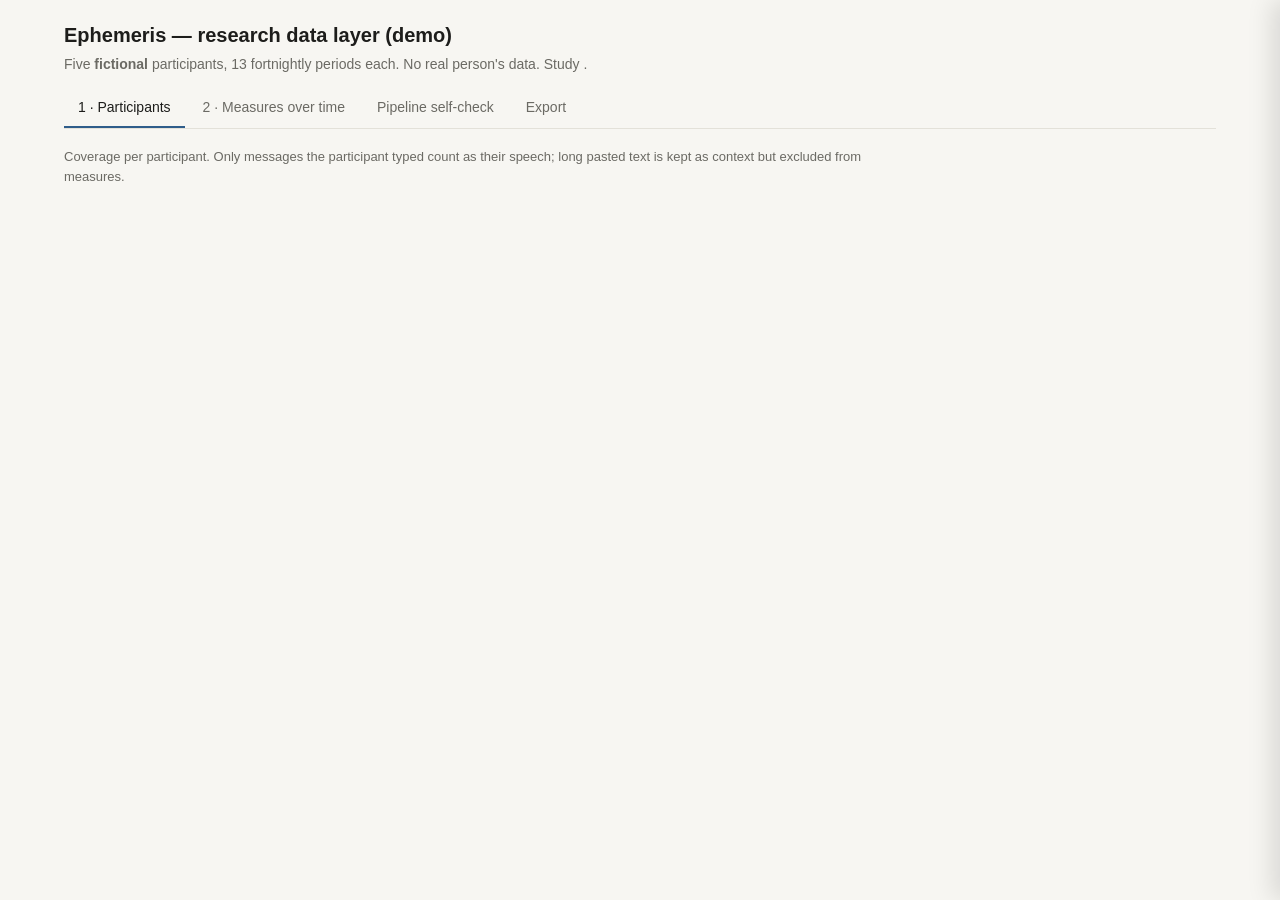
<file: research/report_template.html>
<!doctype html>
<html lang="en">
<head>
<meta charset="utf-8">
<meta name="viewport" content="width=device-width, initial-scale=1">
<title>Ephemeris Research Demo</title>
<style>
:root {
  --bg: #f7f6f2; --panel: #ffffff; --ink: #1d1d1b; --muted: #6b6a64; --line: #e3e1d9;
  --accent: #2f5d8a; --accent-soft: #e4ecf4; --cesd: #b4532a; --plant: rgba(214, 160, 40, .16);
  --ok: #2e7d4f; --bad: #b23b3b; --chip: #efede6;
}
@media (prefers-color-scheme: dark) {
  :root {
    --bg: #161615; --panel: #1f1f1d; --ink: #ecebe6; --muted: #9c9a92; --line: #33322e;
    --accent: #7fb0e0; --accent-soft: #23303d; --cesd: #e28a62; --plant: rgba(214, 160, 40, .14);
    --ok: #6cc28f; --bad: #e07a7a; --chip: #2a2a27;
  }
}
* { box-sizing: border-box; }
body { margin: 0; background: var(--bg); color: var(--ink); font: 14px/1.5 -apple-system, BlinkMacSystemFont, "Segoe UI", sans-serif; }
header { padding: 20px 24px 0; max-width: 1200px; margin: 0 auto; }
h1 { font-size: 20px; margin: 0 0 4px; font-weight: 600; }
.rs-sub { color: var(--muted); margin: 0 0 14px; }
.rs-tabs { display: flex; gap: 4px; border-bottom: 1px solid var(--line); flex-wrap: wrap; }
.rs-tab { border: 0; background: none; color: var(--muted); padding: 8px 14px; font: inherit; cursor: pointer; border-bottom: 2px solid transparent; }
.rs-tab.is-on { color: var(--ink); border-bottom-color: var(--accent); }
main { max-width: 1200px; margin: 0 auto; padding: 18px 24px 60px; }
.rs-view { display: none; }
.rs-view.is-on { display: block; }
.rs-note { color: var(--muted); font-size: 13px; margin: 0 0 14px; max-width: 820px; }
table { border-collapse: collapse; width: 100%; background: var(--panel); border: 1px solid var(--line); }
th, td { text-align: left; padding: 8px 10px; border-bottom: 1px solid var(--line); vertical-align: top; }
th { font-weight: 600; font-size: 12px; color: var(--muted); }
.rs-chip { display: inline-block; background: var(--chip); border-radius: 10px; padding: 0 8px; margin: 0 4px 2px 0; font-size: 12px; }
.rs-controls { display: flex; gap: 16px; align-items: center; flex-wrap: wrap; margin-bottom: 12px; }
.rs-controls select { font: inherit; padding: 4px 6px; background: var(--panel); color: var(--ink); border: 1px solid var(--line); border-radius: 4px; }
.rs-desc { background: var(--panel); border: 1px solid var(--line); border-left: 3px solid var(--accent); padding: 8px 12px; margin-bottom: 14px; font-size: 13px; }
.rs-row { display: grid; grid-template-columns: 150px 1fr; gap: 12px; background: var(--panel); border: 1px solid var(--line); padding: 10px 12px; margin-bottom: 8px; }
.rs-row-who { min-width: 0; }
.rs-row-who b { display: block; }
.rs-row-who span { color: var(--muted); font-size: 12px; }
.rs-chart { position: relative; height: 150px; min-width: 0; }
.rs-legend { display: flex; flex-wrap: wrap; gap: 6px 16px; font-size: 12px; color: var(--muted); }
.rs-swatch { display: inline-block; width: 12px; height: 3px; vertical-align: middle; margin-right: 4px; }
.rs-drawer { position: fixed; top: 0; right: 0; bottom: 0; width: min(520px, 100%); background: var(--panel); border-left: 1px solid var(--line);
  box-shadow: -8px 0 24px rgba(0,0,0,.12); transform: translateX(100%); transition: transform .2s; overflow-y: auto; padding: 18px 20px 40px; z-index: 5; }
.rs-drawer.is-on { transform: none; }
.rs-close { float: right; border: 0; background: none; font-size: 20px; color: var(--muted); cursor: pointer; }
.rs-drawer h2 { font-size: 16px; margin: 0 0 4px; }
.rs-stat { display: flex; gap: 18px; margin: 10px 0 14px; flex-wrap: wrap; }
.rs-stat div { min-width: 0; }
.rs-stat b { display: block; font-size: 18px; }
.rs-stat span { color: var(--muted); font-size: 12px; }
.rs-quote { border: 1px solid var(--line); border-radius: 6px; padding: 10px 12px; margin-bottom: 10px; }
.rs-quote-meta { color: var(--muted); font-size: 12px; margin-bottom: 4px; display: flex; gap: 8px; flex-wrap: wrap; }
.rs-quote-text { white-space: pre-wrap; overflow-wrap: anywhere; }
.rs-quote-why { font-size: 12px; color: var(--accent); margin-top: 4px; }
.rs-verified { color: var(--ok); font-size: 12px; }
.rs-llm { margin-top: 6px; font-size: 12px; color: var(--muted); border-left: 2px dashed var(--line); padding-left: 8px; overflow-wrap: anywhere; }
.rs-dropped { color: var(--bad); font-size: 12px; }
.rs-ctx-btn { border: 0; background: none; color: var(--accent); cursor: pointer; padding: 0; font: inherit; font-size: 12px; margin-top: 6px; }
.rs-ctx { margin-top: 8px; border-top: 1px dashed var(--line); padding-top: 8px; font-size: 13px; }
.rs-ctx p { margin: 0 0 6px; overflow-wrap: anywhere; }
.rs-ctx p.is-hit { background: var(--accent-soft); border-radius: 4px; padding: 2px 4px; }
.rs-ctx em { font-style: normal; color: var(--muted); font-size: 12px; }
mark { background: rgba(214, 160, 40, .35); color: inherit; }
.rs-ok { color: var(--ok); font-weight: 600; }
.rs-no { color: var(--bad); font-weight: 600; }
pre { background: var(--panel); border: 1px solid var(--line); padding: 12px; overflow-x: auto; font-size: 12px; }
code { font-size: 12px; }
@media (max-width: 640px) {
  header, main { padding-left: 16px; padding-right: 16px; }
  .rs-row { grid-template-columns: 1fr; }
  table { display: block; overflow-x: auto; }
}
</style>
</head>
<body>
<header>
  <h1>Ephemeris — research data layer (demo)</h1>
  <p class="rs-sub">Five <b>fictional</b> participants, 13 fortnightly periods each. No real person's data. Study <code id="rs-study"></code>.</p>
  <nav class="rs-tabs">
    <button class="rs-tab is-on" data-view="people">1 · Participants</button>
    <button class="rs-tab" data-view="time">2 · Measures over time</button>
    <button class="rs-tab" data-view="check">Pipeline self-check</button>
    <button class="rs-tab" data-view="export">Export</button>
  </nav>
</header>
<main>
  <section class="rs-view is-on" id="view-people">
    <p class="rs-note">Coverage per participant. Only messages the participant typed count as their speech; long pasted text is kept as context but excluded from measures.</p>
    <table id="rs-people"></table>
  </section>

  <section class="rs-view" id="view-time">
    <div class="rs-controls">
      <label>Measure <select id="rs-measure"></select></label>
      <label><input type="radio" name="rs-scale" value="raw" checked> Raw value</label>
      <label><input type="radio" name="rs-scale" value="z"> Within-person z</label>
      <label><input type="checkbox" id="rs-plants" checked> Shade planted storylines</label>
    </div>
    <div class="rs-desc" id="rs-desc"></div>
    <div class="rs-legend">
      <span><i class="rs-swatch" style="background:var(--accent)"></i>measure</span>
      <span><i class="rs-swatch" style="background:var(--cesd)"></i>CES-D (right axis, 0–60)</span>
      <span><i class="rs-swatch" style="background:var(--plant);height:10px"></i>planted storyline</span>
      <span>Click any point to see the messages behind it.</span>
    </div>
    <div id="rs-rows" style="margin-top:10px"></div>
  </section>

  <section class="rs-view" id="view-check">
    <p class="rs-note">The storylines, chats and CES-D scores were all generated by us, so this only shows that the pipeline is wired correctly — it says nothing about whether the measures are valid. No correlations, p-values or predictions are reported on purpose.</p>
    <div id="rs-check"></div>
  </section>

  <section class="rs-view" id="view-export">
    <p class="rs-note"><code>data_clean.csv</code> uses the input columns of <code>within-person-cesd-screenome</code> (one row per participant × period) and has the columns its <code>build_features</code> requires. Its feature lists are fixed in code, so the <code>chat_</code> columns have to be added to them (4 lists in 3 files) to be used. <code>evidence.csv</code> lists the messages behind every number, with the verbatim text, the rule-written selection reason and any LLM-generated judgment in separate columns; <code>gold_sample</code> marks rows in the blind re-label sample. <code>chat_features.csv</code> has only <code>chat_</code>-prefixed columns, to merge with Screenome features on <code>pid</code> + <code>period_number</code>.</p>
    <div id="rs-export"></div>
  </section>
</main>

<aside class="rs-drawer" id="rs-drawer" aria-live="polite"></aside>

<script>/*CHART_JS*/</script>
<script>
const D = /*DATA*/null;
const $ = s => document.querySelector(s);
const css = v => getComputedStyle(document.documentElement).getPropertyValue(v).trim();
const esc = s => String(s ?? '').replace(/[&<>"]/g, c => ({'&': '&amp;', '<': '&lt;', '>': '&gt;', '"': '&quot;'}[c]));
const fmt = v => v == null ? '—' : Math.abs(v) >= 10 ? v.toFixed(1) : v.toFixed(3);

$('#rs-study').textContent = D.study.study + (D.manifest ? ` · sha256 ${D.manifest.study_sha256.slice(0, 12)}` : '');
document.querySelectorAll('.rs-tab').forEach(b => b.onclick = () => {
  document.querySelectorAll('.rs-tab').forEach(x => x.classList.toggle('is-on', x === b));
  document.querySelectorAll('.rs-view').forEach(v => v.classList.toggle('is-on', v.id === 'view-' + b.dataset.view));
  if (b.dataset.view === 'time') drawRows();
});

// 1 · participants
$('#rs-people').innerHTML = '<tr><th>ID</th><th>Fictional persona</th><th>Language</th><th>Time zone</th><th>Platforms (typed msgs)</th>' +
  '<th>Windows</th><th>Typed / pasted</th><th>Span</th><th>Periods</th><th>Periods w/o chat</th><th>CES-D range</th></tr>' +
  D.people.map(p => `<tr><td><b>${p.pid}</b></td><td>${esc(p.name)}, ${p.age}</td><td>${esc(p.lang)}</td><td>${esc(p.tz)}</td>
    <td>${Object.entries(p.platforms).map(([k, v]) => `<span class="rs-chip">${k} ${v}</span>`).join('')}</td>
    <td>${p.windows}</td><td>${p.typed} / ${p.pasted}</td><td>${p.first} → ${p.last}</td><td>${p.periods}</td>
    <td>${p.empty_periods.length ? p.empty_periods.join(', ') : 'none'}</td>
    <td>${Math.min(...p.cesd)}–${Math.max(...p.cesd)}</td></tr>`).join('');

// 2 · measures over time
const names = Object.keys(D.measures);
$('#rs-measure').innerHTML = names.map(n => `<option value="${n}">${n}</option>`).join('');
const charts = {};
function series(pid, col) {
  return D.rows.filter(r => r.pid === pid).map(r => ({k: +r.period_number, v: r[col] === '' ? null : +r[col], date: r.survey_date.slice(0, 10), cesd: +r.cesd_score}));
}
function z(xs) {
  const v = xs.filter(x => x != null);
  if (v.length < 3) return xs.map(() => null);
  const mu = v.reduce((a, b) => a + b, 0) / v.length;
  const sd = Math.sqrt(v.reduce((a, b) => a + (b - mu) ** 2, 0) / v.length);
  return xs.map(x => x == null || !sd ? null : (x - mu) / sd);
}
const shade = {
  id: 'shade',
  beforeDatasetsDraw(chart, _, opts) {
    if (!opts.periods || !opts.periods.length) return;
    const {ctx, chartArea: a, scales: {x}} = chart;
    ctx.save();
    ctx.fillStyle = css('--plant');
    const step = x.getPixelForValue(1) - x.getPixelForValue(0);
    opts.periods.forEach(k => ctx.fillRect(x.getPixelForValue(k - 1) - step / 2, a.top, step, a.bottom - a.top));
    ctx.restore();
  }
};
function drawRows() {
  const col = $('#rs-measure').value;
  const scale = document.querySelector('input[name=rs-scale]:checked').value;
  $('#rs-desc').innerHTML = `<b>${col}</b> <span class="rs-chip">${D.measures[col].kind}</span> ${esc(D.measures[col].description)}`;
  const box = $('#rs-rows');
  if (!box.children.length) box.innerHTML = D.people.map(p => `<div class="rs-row"><div class="rs-row-who"><b>${p.pid} · ${esc(p.name)}</b>
    <span>${esc(p.lang)}</span></div><div class="rs-chart"><canvas id="c-${p.pid}"></canvas></div></div>`).join('');
  D.people.forEach(p => {
    const s = series(p.pid, col);
    const vals = scale === 'z' ? z(s.map(x => x.v)) : s.map(x => x.v);
    const planted = $('#rs-plants').checked ? D.plants.filter(x => x.pid === p.pid && x.measure === col).flatMap(x => x.periods) : [];
    if (charts[p.pid]) charts[p.pid].destroy();
    charts[p.pid] = new Chart($('#c-' + p.pid), {
      data: {
        labels: s.map(x => `P${x.k}`),
        datasets: [
          {type: 'line', label: col, data: vals, borderColor: css('--accent'), backgroundColor: css('--accent'), yAxisID: 'y', tension: 0, pointRadius: 4, pointHoverRadius: 6, spanGaps: false},
          {type: 'line', showLine: false, label: 'CES-D', data: s.map(x => x.cesd), borderColor: css('--cesd'), backgroundColor: css('--cesd'), yAxisID: 'y2', pointRadius: 3, pointStyle: 'rectRot'},
        ]
      },
      options: {
        maintainAspectRatio: false, animation: false,
        interaction: {mode: 'index', intersect: false},
        plugins: {legend: {display: false}, shade: {periods: planted},
          tooltip: {callbacks: {title: it => `Period ${s[it[0].dataIndex].k} · survey ${s[it[0].dataIndex].date}`}}},
        scales: {
          x: {ticks: {color: css('--muted')}, grid: {display: false}},
          y: {ticks: {color: css('--muted'), maxTicksLimit: 4}, grid: {color: css('--line')}, title: {display: scale === 'z', text: 'z', color: css('--muted')}},
          y2: {position: 'right', min: 0, max: 60, ticks: {color: css('--cesd'), maxTicksLimit: 4}, grid: {display: false}},
        },
        onClick: (_, els) => { if (els.length) openEvidence(p.pid, s[els[0].index].k, col); },
      },
      plugins: [shade],
    });
  });
}
['#rs-measure', '#rs-plants'].forEach(s => $(s).onchange = drawRows);
document.querySelectorAll('input[name=rs-scale]').forEach(r => r.onchange = drawRows);

// 3 · evidence drawer
function openEvidence(pid, k, col) {
  const row = D.rows.find(r => r.pid === pid && +r.period_number === k);
  const s = series(pid, col), zs = z(s.map(x => x.v)), i = s.findIndex(x => x.k === k);
  const ev = ((D.evidence[pid] || {})[k] || {})[col] || [];
  const plant = D.plants.find(x => x.pid === pid && x.measure === col && x.periods.includes(k));
  $('#rs-drawer').innerHTML = `<button class="rs-close" aria-label="Close">×</button>
    <h2>${pid} · period ${k}</h2>
    <div class="rs-quote-meta">${row.period_start.slice(0, 10)} → ${row.period_end.slice(0, 10)} (participant local time)</div>
    <div class="rs-stat">
      <div><b>${fmt(s[i].v)}</b><span>${col}</span></div>
      <div><b>${zs[i] == null ? '—' : zs[i].toFixed(2)}</b><span>within-person z</span></div>
      <div><b>${row.cesd_score}</b><span>CES-D at end of period</span></div>
      <div><b>${row.active_days}/${row.days_in_period}</b><span>active days</span></div>
    </div>
    ${plant ? `<div class="rs-desc">Planted storyline: ${esc(plant.story)}</div>` : ''}
    <h3 style="font-size:14px;margin:0 0 8px">Messages behind this number</h3>
    ${ev.length ? ev.map(quote).join('') : '<p class="rs-note">No messages selected for this period.</p>'}`;
  $('#rs-drawer').classList.add('is-on');
  $('#rs-drawer .rs-close').onclick = () => $('#rs-drawer').classList.remove('is-on');
  document.querySelectorAll('.rs-ctx-btn').forEach(b => b.onclick = () => toggleCtx(b));
}
function quote(e) {
  if (!e.msg) return `<div class="rs-quote rs-dropped">${esc(e.why)}</div>`;
  return `<div class="rs-quote">
    <div class="rs-quote-meta"><span>${e.at.slice(0, 16).replace('T', ' ')}</span><span>${e.role === 'human' ? 'participant' : 'AI'}</span>
      <span>${e.source}</span><span class="rs-verified">✓ verbatim from transcript</span></div>
    <div class="rs-quote-text">${esc(e.text)}</div>
    <div class="rs-quote-why">${esc(e.why)}</div>
    ${e.llm ? `<div class="rs-llm"><span class="rs-chip">LLM-generated</span> judgment: <b>${esc(e.llm.label)}</b> proposed it ·
      quote: “${esc(e.llm.quote)}” <span class="${e.llm.verified ? 'rs-verified' : 'rs-dropped'}">${e.llm.verified ? '✓ found verbatim in window' : '✗ not found verbatim'}</span></div>` : ''}
    <button class="rs-ctx-btn" data-conv="${e.conv}" data-msg="${e.msg}">Show whole window</button>
  </div>`;
}
function toggleCtx(b) {
  const open = b.nextElementSibling;
  if (open && open.classList.contains('rs-ctx')) { open.remove(); b.textContent = 'Show whole window'; return; }
  const c = D.convs[b.dataset.conv];
  b.insertAdjacentHTML('afterend', `<div class="rs-ctx"><em>${esc(c.title)}</em>` + c.msgs.map(m =>
    `<p class="${m.id === b.dataset.msg ? 'is-hit' : ''}"><em>${m.at.slice(11)} ${m.role === 'human' ? 'participant' : 'AI'}:</em> ${esc(m.text)}</p>`).join('') + '</div>');
  b.textContent = 'Hide window';
}

// self-check
(function () {
  const c = D.selfcheck;
  if (!c) { $('#rs-check').innerHTML = '<p class="rs-note">Run research.selfcheck first.</p>'; return; }
  const found = c.recall.filter(r => r.found).length;
  const a = c.idea_agreement;
  $('#rs-check').innerHTML = `
    <h3>Planted storylines recovered: ${found} / ${c.recall.length}</h3>
    <p class="rs-note">Recovered = the measure's mean within-person z over the planted periods is ≥ ${c.found_z} in the planted direction.</p>
    <table><tr><th></th><th>Participant</th><th>Measure</th><th>Planted periods</th><th>Story</th><th>Mean z</th></tr>
    ${c.recall.map(r => `<tr><td class="${r.found ? 'rs-ok' : 'rs-no'}">${r.found ? '✓' : '✗'}</td><td>${r.pid}</td><td>${r.measure}</td>
      <td>${r.periods.join(', ')}</td><td>${esc(r.story)}</td><td>${r.mean_z == null ? '—' : r.mean_z.toFixed(2)}</td></tr>`).join('')}</table>
    <h3>False alarms in the control participant</h3>
    ${Object.entries(c.false_alarms).map(([pid, f]) => `<p>${pid} (nothing planted): ${f.flagged.length} of ${f.checked} values with |z| &gt; 2
      ${f.flagged.map(x => `<span class="rs-chip">${x.measure} P${x.period} z=${x.z.toFixed(2)}</span>`).join('')}</p>`).join('')}
    <h3>"Who proposed the idea" — judge vs. generator labels</h3>
    <p>${a.windows} windows judged; ${a.quote_verified} quotes matched the transcript verbatim; agreement with the generator's own labels:
      <b>${a.agree_rate == null ? '—' : (a.agree_rate * 100).toFixed(0) + '%'}</b> (${a.agree}/${a.quote_verified}).</p>
    <p class="rs-note">Called agreement, not accuracy: the generator's labels were written by an LLM too, and spot checks found many of them wrong.</p>
    ${c.spotcheck ? `<p>Blind re-label of ${c.spotcheck.n} random windows: judge correct <b>${c.spotcheck.judge_correct}/${c.spotcheck.n}</b>,
      generator labels correct <b>${c.spotcheck.generator_correct}/${c.spotcheck.n}</b>.</p>
      <p class="rs-note">Annotator: ${esc(c.spotcheck.annotator)}. ${esc(c.spotcheck.note)} Most disagreements are windows where the
      participant takes an AI suggestion (a recipe, a fix): the generator called these "no decision", the judge "AI proposed". Whether
      adopting advice counts as a decision is a definition choice to agree on with the researcher.</p>` : ''}
    ${c.verbatim ? `<h3>Verbatim check (three numbers)</h3>
      <table><tr><th>Judgments that cited a quote</th><th>Dropped: quote not found verbatim</th><th>Of dropped: found by fuzzy match (≥ ${c.verbatim.fuzzy_threshold} overlap) = reworded, not invented</th><th>Of kept: quote actually supports the label (blind re-label sample)</th></tr>
      <tr><td>${c.verbatim.claimed}</td><td>${c.verbatim.dropped} (${(c.verbatim.dropped_rate * 100).toFixed(1)}%)</td><td>${c.verbatim.dropped_fuzzy_found} of ${c.verbatim.dropped}</td>
      <td>${c.verbatim.kept_supported ? `${c.verbatim.kept_supported.supported} of ${c.verbatim.kept_supported.n}` : '—'}</td></tr></table>
      <p class="rs-note">A quote that exists verbatim does not by itself support the conclusion, so the third number is reported separately.</p>` : ''}
    ${c.stability ? `<h3>Stability: same prompt, ${c.stability.runs} runs</h3>
      <p>${c.stability.windows} windows; identical label in every run: <b>${c.stability.all_runs_agree}</b>
      (${(c.stability.all_runs_agree / c.stability.windows * 100).toFixed(0)}%); Krippendorff α (nominal) = <b>${c.stability.alpha.toFixed(2)}</b>.</p>
      <p class="rs-note">Below the usual 0.667 / 0.8 thresholds: this measure is not reliable yet. Most flips are user ↔ AI on windows
      where the participant asks, the AI offers options and the participant picks one — a definition problem before a model problem.
      Majority voting over runs would hide it, so it is reported as is.</p>` : ''}
    ${c.by_group ? `<h3>By platform and language</h3>
      <table><tr><th>Group</th><th>Windows</th><th>Judge–generator agreement</th><th>Quotes dropped</th><th>Same label in all runs</th></tr>
      ${Object.entries(c.by_group).map(([k, g]) => `<tr><td>${esc(k)}</td><td>${g.windows}</td><td>${g.agree_rate == null ? '—' : (g.agree_rate * 100).toFixed(0) + '%'}</td>
        <td>${(g.dropped_rate * 100).toFixed(1)}%</td><td>${(g.stable_rate * 100).toFixed(0)}%</td></tr>`).join('')}</table>
      <p class="rs-note">In this demo the platform label was assigned by the chat generator, so platform differences here say nothing about real export formats.</p>` : ''}
    <h3>Generator labels vs. judge (all windows)</h3>
    <table><tr><th>generator → judge</th>${['user', 'ai', 'none'].map(j => `<th>${j}</th>`).join('')}</tr>
    ${['user', 'ai', 'none'].map(t => `<tr><th>${t}</th>${['user', 'ai', 'none'].map(j => `<td>${a.confusion[t + '->' + j]}</td>`).join('')}</tr>`).join('')}</table>`;
})();

// export
(function () {
  const m = D.manifest || {};
  const cols = ['pid', 'period_number', 'survey_date', 'period_start', 'period_end', 'tz', 'cesd_score', 'days_in_period', 'active_days', 'active_day_ratio', ...names];
  $('#rs-export').innerHTML = `
    <table><tr><th>Column</th><th>Meaning</th></tr>
      ${cols.map(c => `<tr><td><code>${c}</code></td><td>${D.measures[c] ? esc(D.measures[c].description) : {
        pid: 'Participant ID', period_number: 'Period index (1 = first period after baseline survey)',
        survey_date: 'Survey that closes the period (participant local time, no offset)', period_start: 'Previous survey', period_end: 'This survey',
        tz: 'Participant IANA time zone (dates are local; offsets would mix across DST)',
        cesd_score: 'CES-D total (0–60)', days_in_period: 'Days in period', active_days: 'Days with at least one typed message',
        active_day_ratio: 'active_days / days_in_period'}[c]}</td></tr>`).join('')}
    </table>
    <h3>Manifest</h3>
    <pre>${esc(JSON.stringify({study: m.study, study_sha256: m.study_sha256, code_version: m.code_version, generated_at: m.generated_at,
      rows: m.rows, period_definition: m.period_definition, speaker: m.speaker}, null, 2))}</pre>
    <h3>Study file</h3>
    <pre>${esc(JSON.stringify(D.study, null, 2))}</pre>`;
})();
</script>
</body>
</html>
</file>
